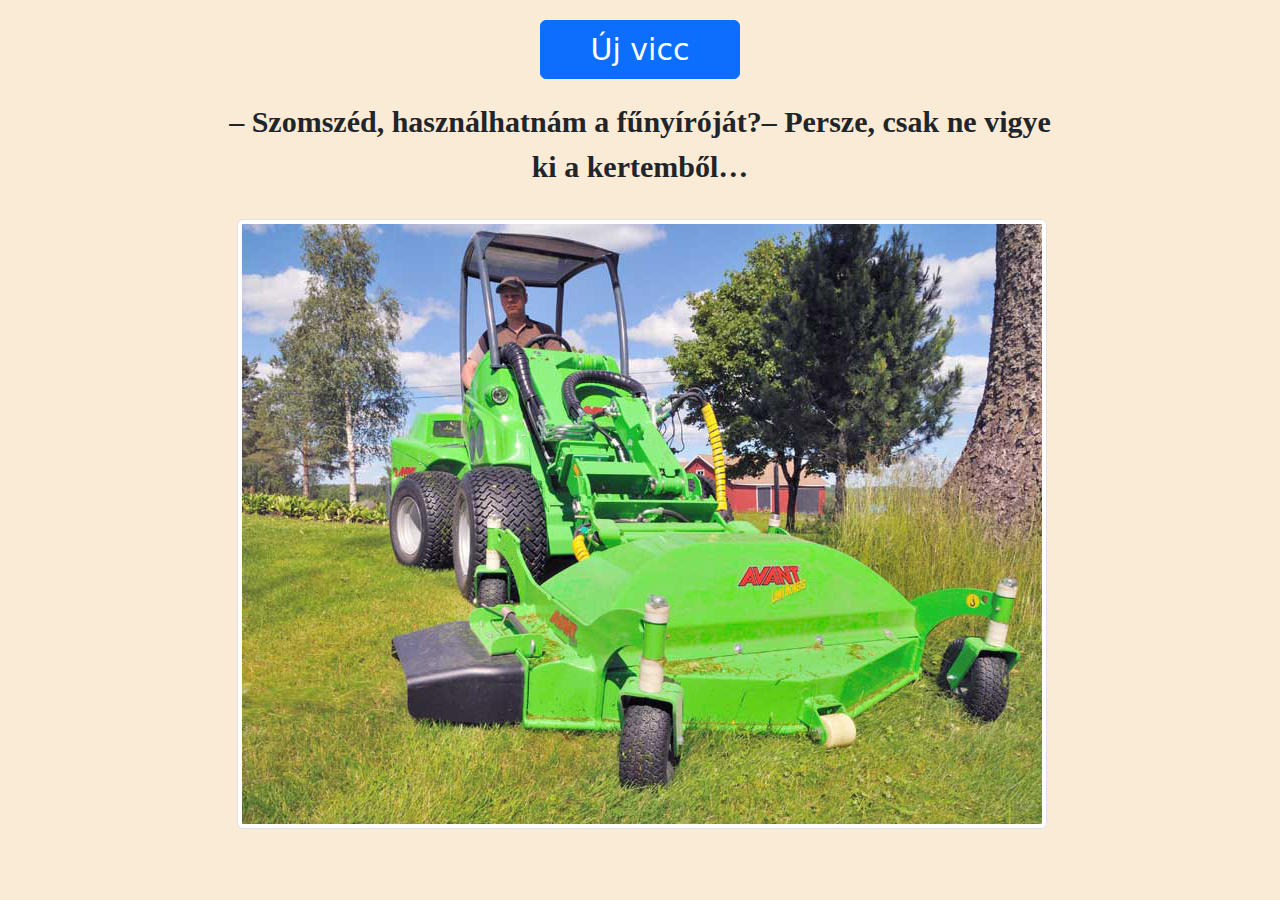
<file: 02_javascript_vicc/index.html>
<!DOCTYPE html>
<html lang="hu">
<head>
    <meta charset="UTF-8">
    <meta http-equiv="X-UA-Compatible" content="IE=edge">
    <meta name="viewport" content="width=device-width, initial-scale=1.0">
    <title>Viccek</title>


<!-- Latest compiled and minified CSS -->
<link href="https://cdn.jsdelivr.net/npm/bootstrap@5.1.3/dist/css/bootstrap.min.css" rel="stylesheet">

<!-- Latest compiled JavaScript -->
<script src="https://cdn.jsdelivr.net/npm/bootstrap@5.1.3/dist/js/bootstrap.bundle.min.js"></script>

<link rel="stylesheet" href="stilus.css">
</head>
<body>

    <div class="row">
        <div class="col-sm-2"></div>
        <div class="col-sm-8" style="text-align: center;" >

            <button onclick="kattintas()" class="btn btn-primary gomb"   >Új vicc</button>
            <br>
             <span id="vicchelye"     ></span>   
            <br>
            <div id="keret">
                <img src="" alt="" id="kep" class="img-fluid img-thumbnail   "  >
            </div>
           

        </div>
        <div class="col-sm-2"></div>
      </div>




 <script src="alap.js"  ></script>
</body>
</html>
</file>
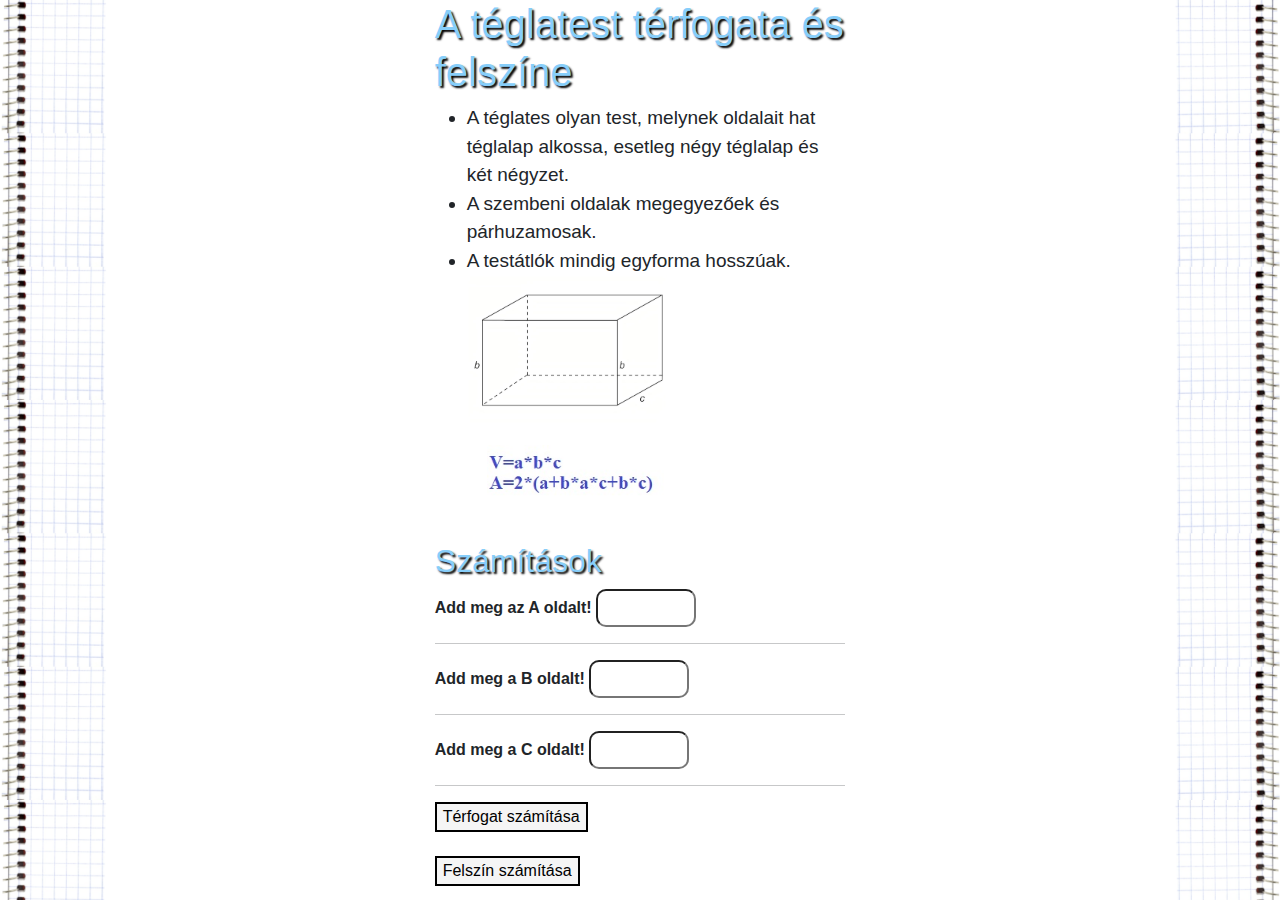
<file: teglalap/index.html>
<!DOCTYPE html>
<html lang="hu">
<head>
    <meta charset="UTF-8">
    <meta http-equiv="X-UA-Compatible" content="IE=edge">
    <meta name="viewport" content="width=device-width, initial-scale=1.0">
    <title>Téglatest</title>
    <link href="https://cdn.jsdelivr.net/npm/bootstrap@5.1.3/dist/css/bootstrap.min.css" rel="stylesheet">
    <script src="https://cdn.jsdelivr.net/npm/bootstrap@5.1.3/dist/js/bootstrap.bundle.min.js"></script>
    <link rel="stylesheet" href="css/style.css">
    <script src="js/alap.js"></script>
</head>
<body>
    <div class="row">
        <div class="col-sm-4"></div>
        <div class="col-sm-4">
            <h1>A téglatest térfogata és felszíne</h1>
            <ul>
                <li>A téglates olyan test, melynek oldalait hat téglalap alkossa, esetleg négy téglalap és két négyzet.</li>
                <li>A szembeni oldalak megegyezőek és párhuzamosak.</li>
                <li>A testátlók mindig egyforma hosszúak.</li>
            <img src="./kepek/teglatest.jpg" alt="" id="teglatestkep">
            <img src="./kepek/egyenletek.jpg" alt="" id="egyenletkep">
            </ul>
            <h2>Számítások</h2>
            <span>Add meg az A oldalt!</span>
            <input type="text" id="szam1">
            <br>
            <hr>
            <span>Add meg a B oldalt!</span>
            <input type="text" id="szam2">
            <br>
            <hr>
            <span>Add meg a C oldalt!</span>
            <input type="text" id="szam3">
            <br>
            <hr>
            <button onclick="terfogat()">Térfogat számítása</button>
            <span id="terfogatosszeg"></span>
            <br>
            <br>
            <button onclick="felszin()">Felszín számítása</button>
            <span id="felszinosszeg"></span>
        </div>
        <div class="col-sm-4"></div>
      </div>
</body>
</html>
</file>
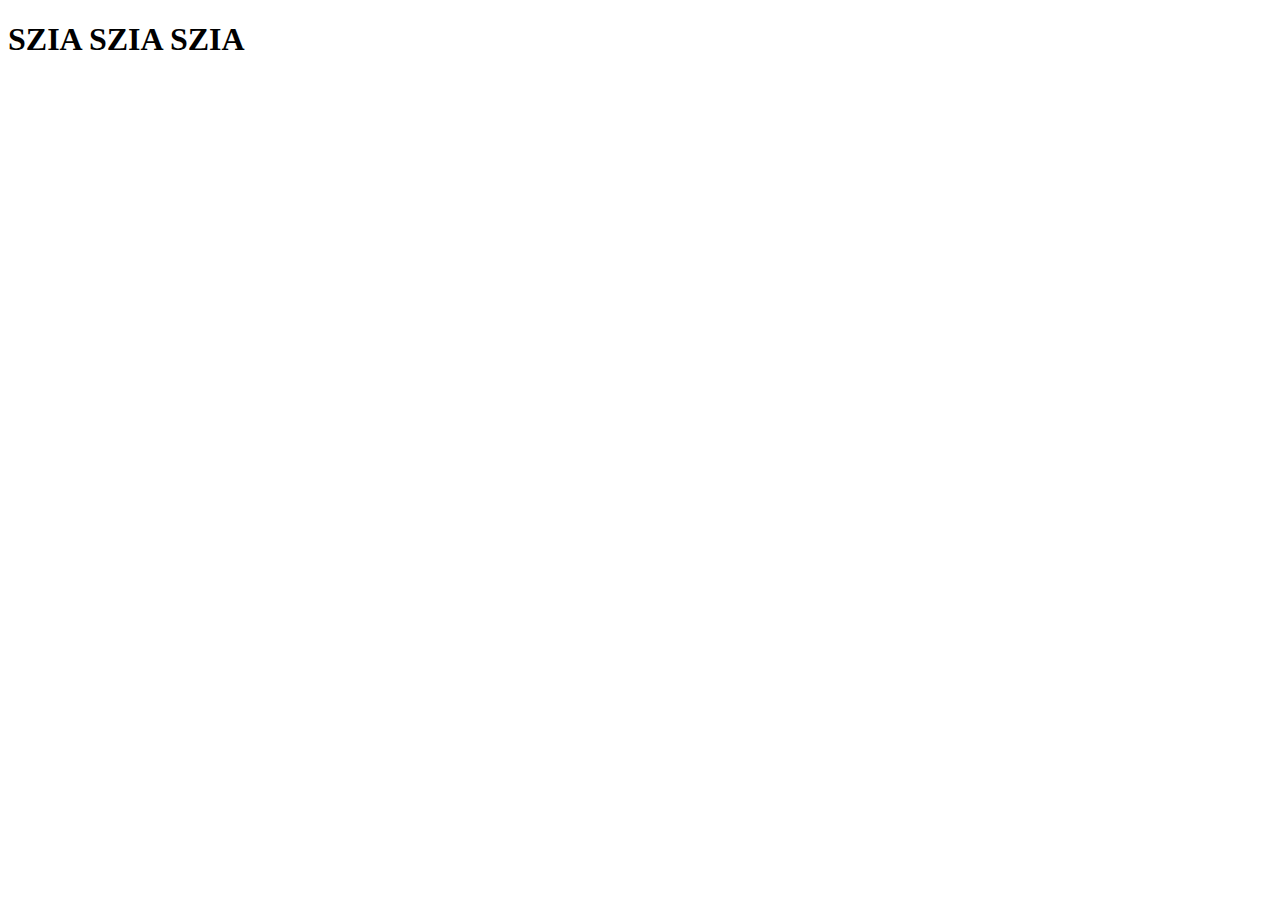
<file: weblap_proba/index.html>
<!DOCTYPE html>
<html lang="en">
<head>
    <meta charset="UTF-8">
    <meta name="viewport" content="width=device-width, initial-scale=1.0">
    <title>Document</title>
</head>
<body>
    <h1>SZIA SZIA SZIA</h1>
</body>
</html>
</file>
<file: 02_javascript_vicc/stilus.css>
body{
    background-color: antiquewhite;
}

#vicchelye{
    font-size: 30px;
    font-family: papyrus;
    font-weight: bold;

}
img{
    margin-top: 30px;
    margin-left: 10px;
    margin-right: 10px;

}
#keret{
    padding-left: 10px;
    padding-right: 10px;
}
.gomb{
    width: 200px;
    margin:20px;
    font-size: 30px;
}
</file>
<file: teglalap/css/style.css>
body{
    background-image:url(../kepek/hatter.png);
    background-size: auto;
    background-size: 100%;
    font-family:  'Franklin Gothic Medium', 'Arial Narrow', Arial, sans-serif;
}
input{
    width: 100px;
    padding: 5px;
    border-radius: 10px;
}
span{
    font-weight: bold;
}
button{
    background-color: whitesmoke;
    color: black;
    border: 2px solid black;
    
}
h1,h2{
    color: lightskyblue;
    text-shadow: black 2px 2px 2px;
}
#teglatestkep{
    width: 200px;
}
ul{
    font-size: 19px;
}
#egyenletkep{
    width:200px;
    margin: 10px;
    padding: 10px;
}
</file>
